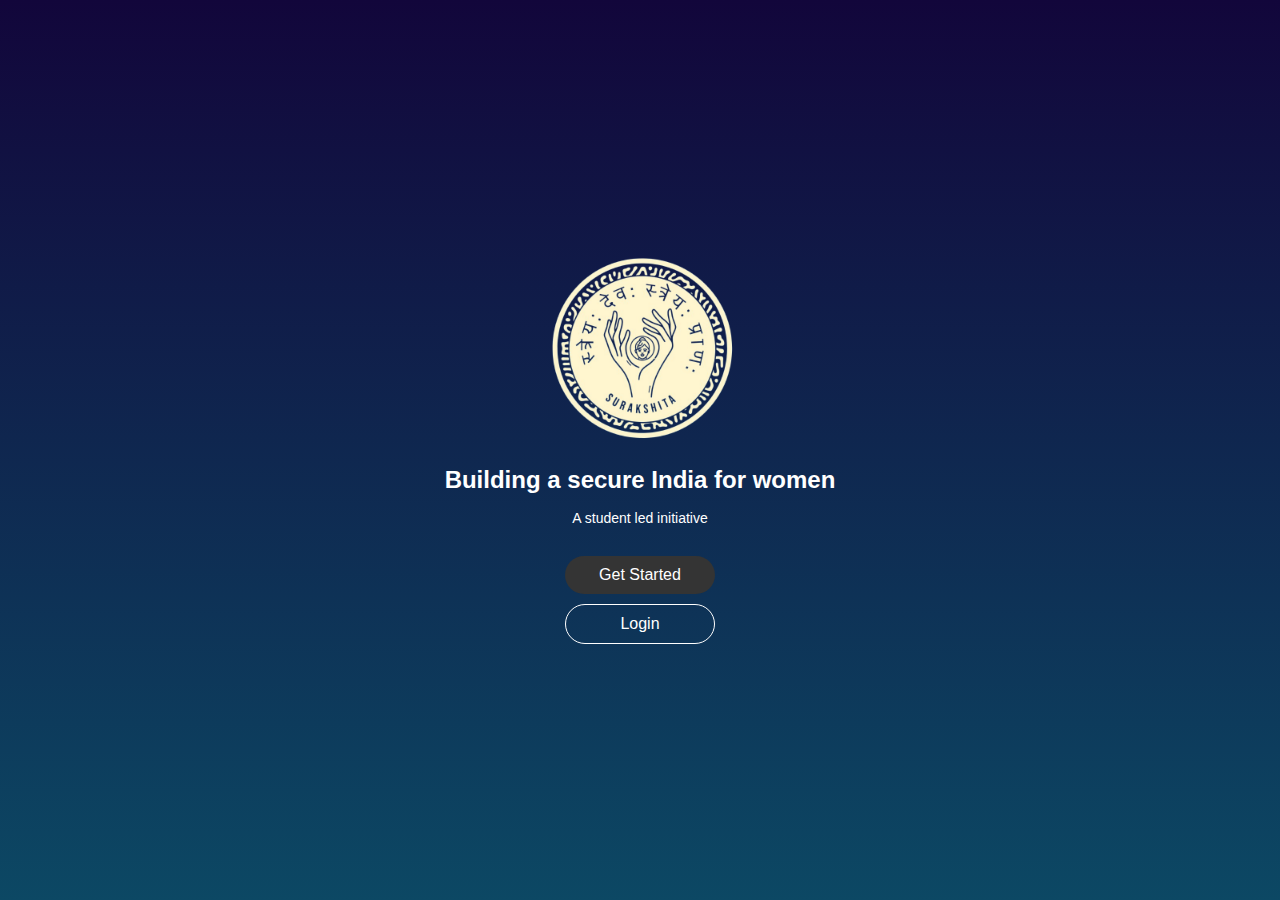
<file: index.html>
<!D9OCTYPE html>
<html lang="en">
<head>
    <meta charset="UTF-8">
    <meta name="viewport" content="width=device-width, initial-scale=1.0">
    <title>Subakshita</title>
    <link rel="stylesheet" href="styles.css">
</head>
<body>
    <div class="container">
        <div class="logo">
            <img src="logo.png" alt="Subakshita Logo">
        </div>
        <h1>Building a secure India for women</h1>
        <p>A student led initiative</p>
        <div class="buttons">
            <button id="getStartedButton" class="get-started">Get Started</button>
            <button id="loginButton" class="login">Login</button>
        </div>
    </div>

    <script src="script.js"></script>
</body>
</html>
</file>
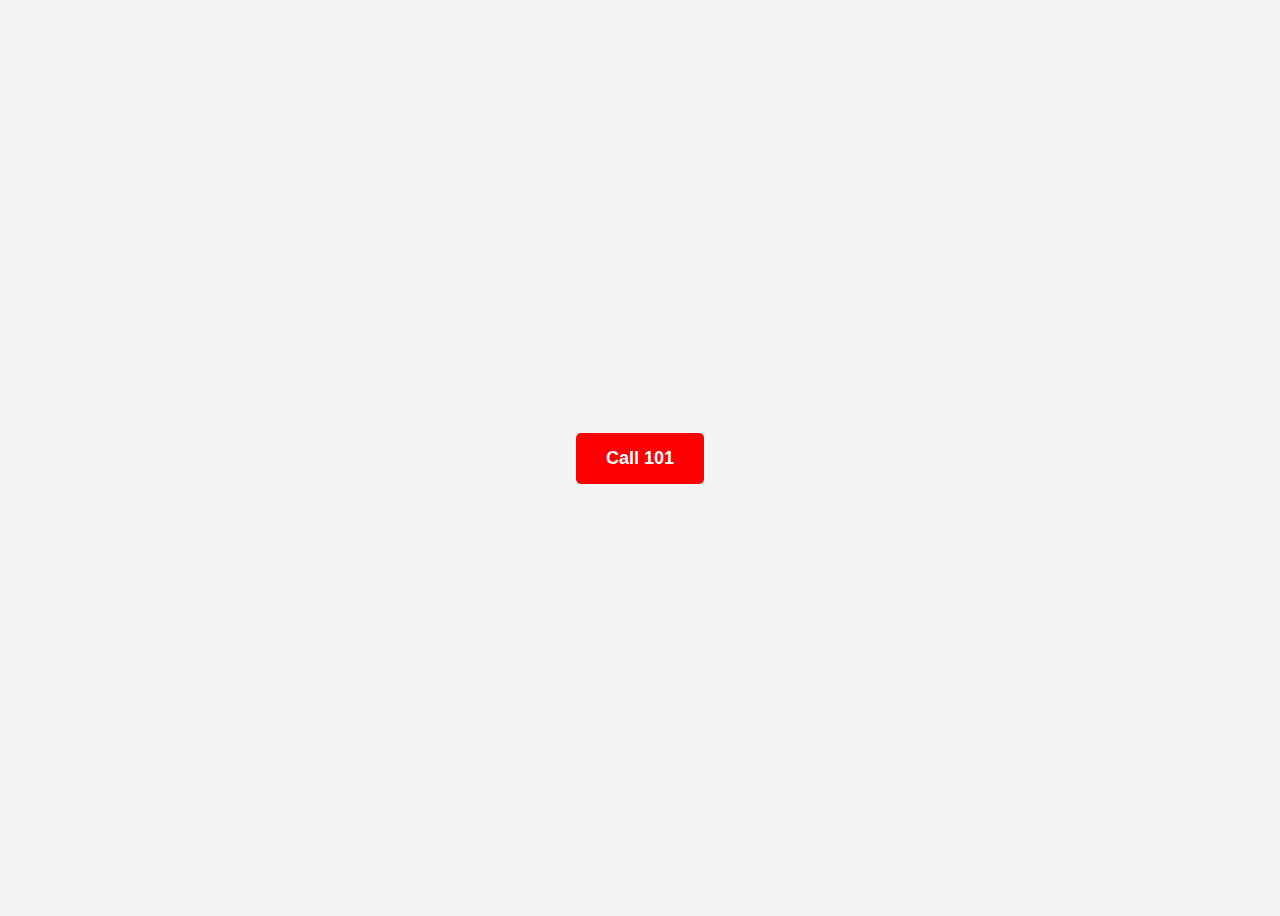
<file: call.html>
<!DOCTYPE html>
<html lang="en">
<head>
    <meta charset="UTF-8">
    <meta name="viewport" content="width=device-width, initial-scale=1.0">
    <title>Call 101</title>
    <style>
        body {
            font-family: Arial, sans-serif;
            background-color: #f4f4f4;
            display: flex;
            justify-content: center;
            align-items: center;
            height: 100vh;
        }

        .call-btn {
            background-color: #ff0000;
            color: white;
            padding: 15px 30px;
            font-size: 18px;
            font-weight: bold;
            border: none;
            border-radius: 5px;
            cursor: pointer;
        }

        .call-btn:hover {
            background-color: #ff4d4d;
        }
    </style>
</head>
<body>

    <button id="call-btn" class="call-btn">Call 101</button>

    <script>
        document.getElementById("call-btn").addEventListener("click", function() {
            // Redirect to the phone dialer with the number 101
            window.location.href = "tel:101";
        });
    </script>

</body>
</html>
</file>
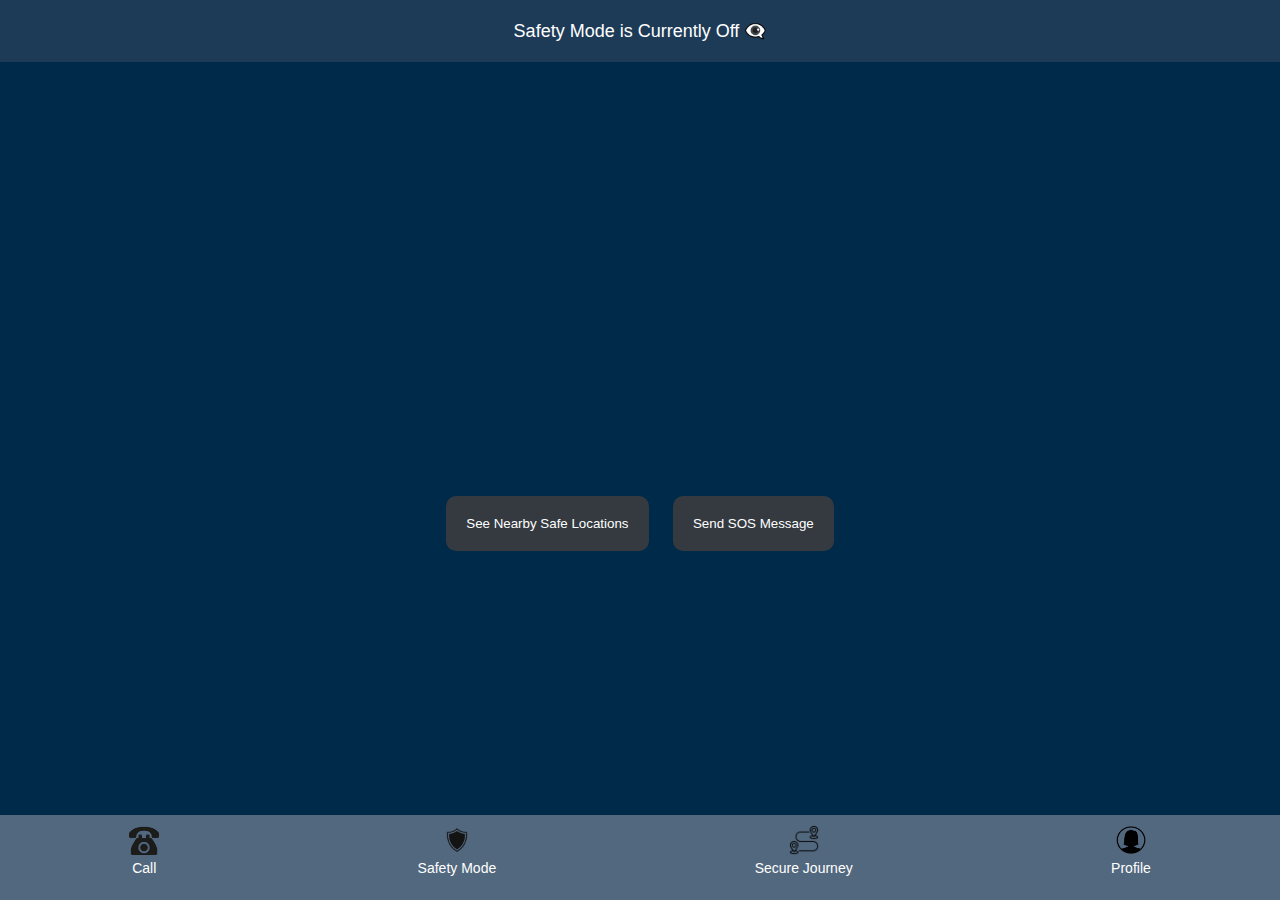
<file: home.html>
<!DOCTYPE html>
<html lang="en">
<head>
    <meta charset="UTF-8">
    <meta name="viewport" content="width=device-width, initial-scale=1.0">
    <title>Safety App</title>
    <link rel="stylesheet" href="styles2.css">
</head>
<body>

    <!-- Safety Mode Section -->
    <div class="safety-mode">
        <p id="safety-status">Safety Mode is Currently Off <span id="safety-icon">👁️‍🗨️</span></p>
    </div>

    <!-- Map Section -->
    <div class="map-section">
        <iframe
            src="https://www.google.com/maps/embed?pb=!1m18!1m12!1m3!1d3151.835434508474!2d144.95565131540995!3d-37.81732797975171!2m3!1f0!2f0!3f0!3m2!1i1024!2i768!4f13.1!3m3!1m2!1s0x6ad642af0f11fd81%3A0xf577fa1d0837f688!2sFlinders%20St%20Station!5e0!3m2!1sen!2sin!4v1634712830414!5m2!1sen!2sin"
            width="250" height="250" style="border:0;" allowfullscreen="" loading="lazy">
        </iframe>
    </div>

    <!-- Buttons -->
    <div class="buttons">
        <button onclick="window.location.href='nearby_locations.html'">See Nearby Safe Locations</button>
        <button onclick="sendSOSMessage()">Send SOS Message</button>
    </div>

    <!-- Bottom Navigation -->
    <div class="bottom-nav">
        <!-- Call Button -->
        <div class="nav-item" onclick="window.location.href='call.html'">
            <img src="call-icon.png" alt="Call">
            <p>Call</p>
        </div>

        <!-- Shield for Safety Mode -->
        <div class="nav-item" id="safety-icon-btn">
            <img src="shield-icon.png" alt="Safety Mode">
            <p>Safety Mode</p>
        </div>

        <!-- Secure Journey Button -->
        <div class="nav-item" onclick="window.location.href='safejourney.html'">
            <img src="journey-icon.png" alt="Secure Journey">
            <p>Secure Journey</p>
        </div>

        <!-- Profile Button -->
        <div class="nav-item" onclick="window.location.href='login.html'">
            <img src="profile-icon.png" alt="Profile">
            <p>Profile</p>
        </div>
    </div>

    <script src="script2.js"></script>
</body>
</html>
</file>
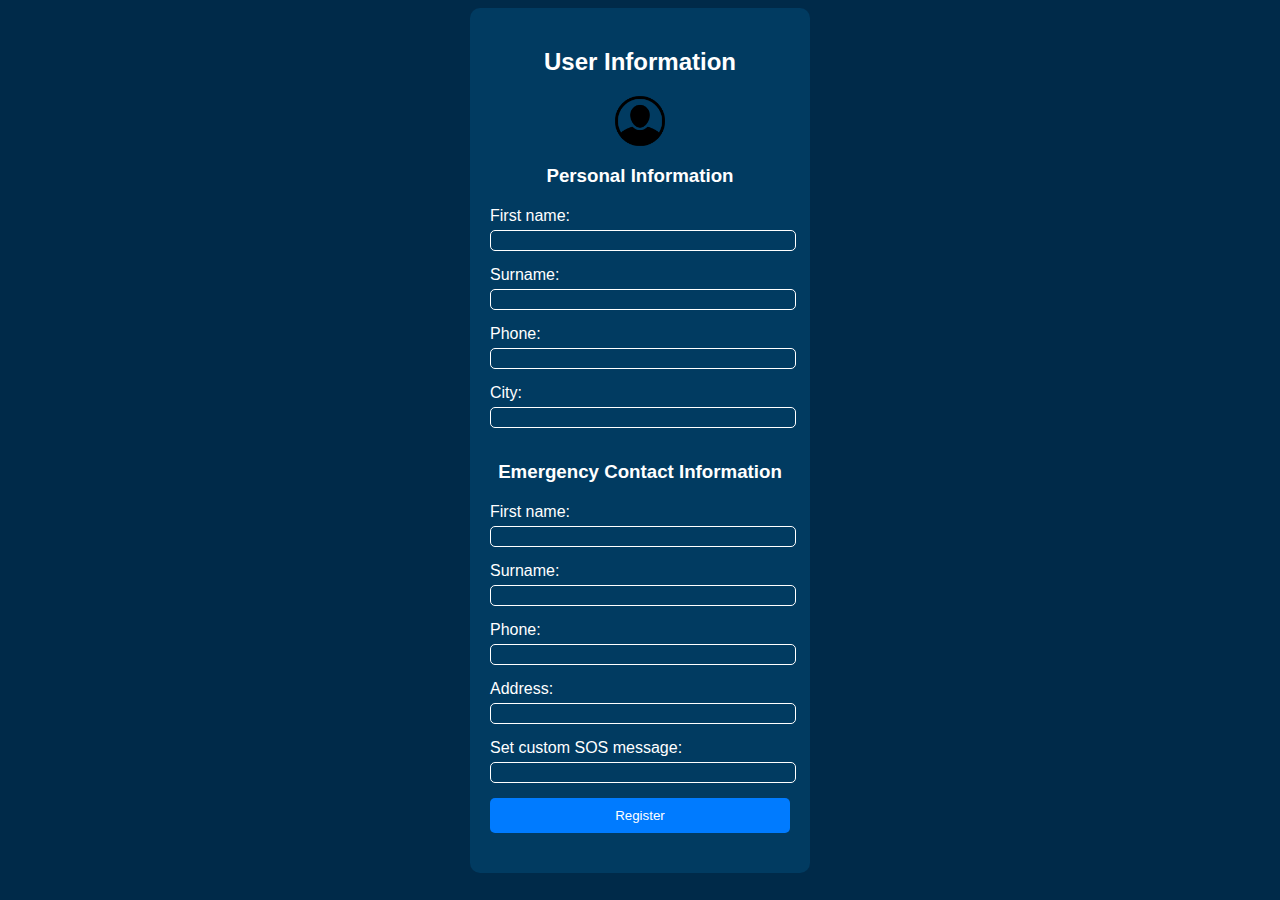
<file: login.html>
<!DOCTYPE html>
<html lang="en">
<head>
    <meta charset="UTF-8">
    <meta name="viewport" content="width=device-width, initial-scale=1.0">
    <title>User Information</title>
    <link rel="stylesheet" href="styles1.css">
</head>
<body>
    <div class="container">
        <h2>User Information</h2>
        <div class="user-icon">
            <img src="user-icon.png" alt="User Icon">
        </div>

        <div class="form-section">
            <h3>Personal Information</h3>
            <form id="userForm">
                <label>First name:</label>
                <input type="text" id="firstname" name="firstname" required>
                <label>Surname:</label>
                <input type="text" id="surname" name="surname" required>
                <label>Phone:</label>
                <input type="text" id="phone" name="phone" required>
                <label>City:</label>
                <input type="text" id="city" name="city" required>

                <h3>Emergency Contact Information</h3>
                <label>First name:</label>
                <input type="text" id="emg_firstname" name="emg_firstname" required>
                <label>Surname:</label>
                <input type="text" id="emg_surname" name="emg_surname" required>
                <label>Phone:</label>
                <input type="text" id="emg_phone" name="emg_phone" required>
                <label>Address:</label>
                <input type="text" id="emg_address" name="emg_address" required>

                <label>Set custom SOS message:</label>
                <input type="text" id="sos_message" name="sos_message" required>

                <button type="submit">Register</button>
            </form>
        </div>
    </div>

    <script src="script1.js"></script>
</body>
</html>
</file>
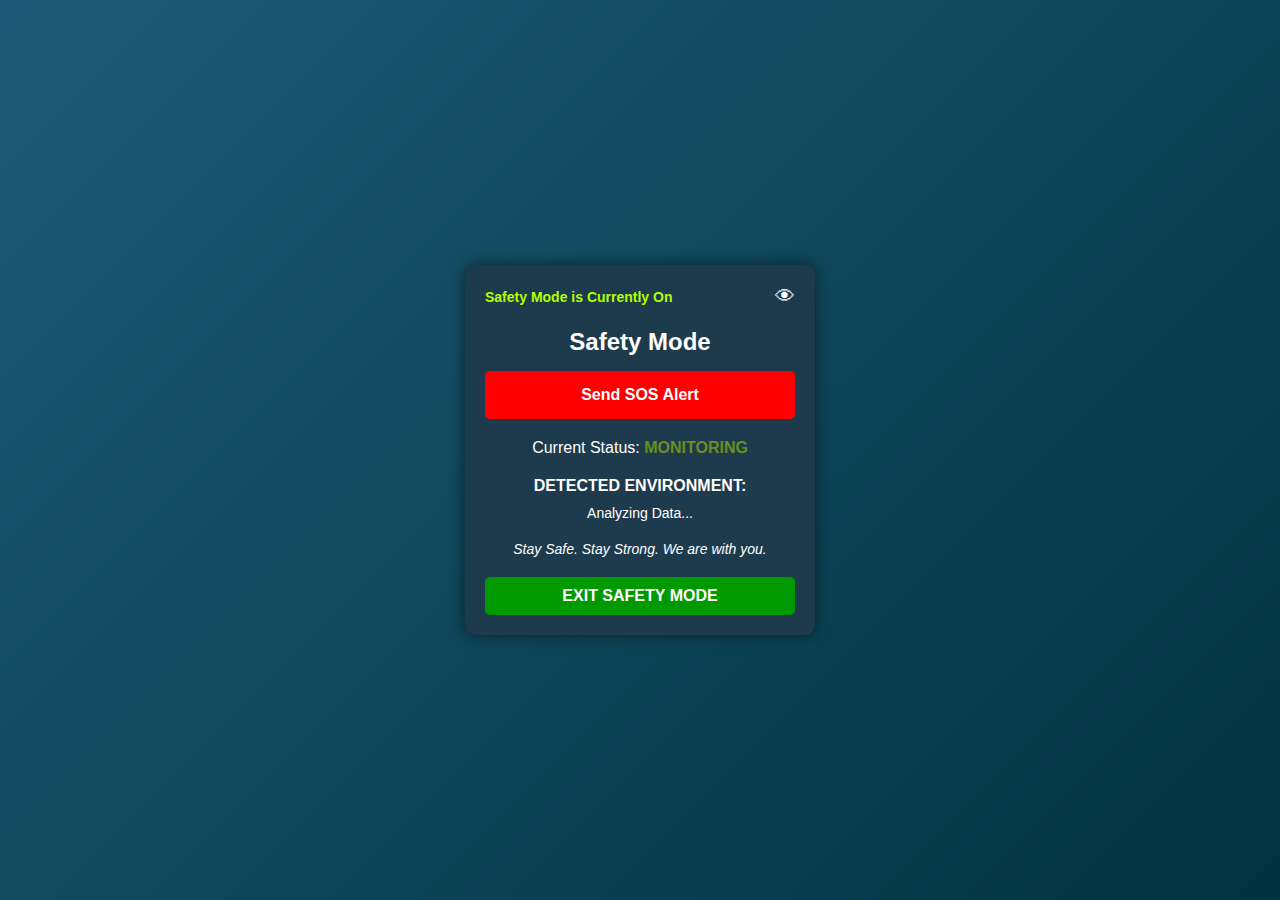
<file: monitoring.html>
<!DOCTYPE html>
<html lang="en">
<head>
    <meta charset="UTF-8">
    <meta name="viewport" content="width=device-width, initial-scale=1.0">
    <title>Safety Mode</title>
    <link rel="stylesheet" href="stylem.css">
</head>
<body>

    <!-- Main Container -->
    <div class="container">
        <!-- Header Section -->
        <div class="header">
            <span class="safety-status">Safety Mode is Currently On</span>
            <button class="toggle-mode">&#128065;</button> <!-- Eye icon for toggling -->
        </div>

        <!-- Safety Mode Section -->
        <div class="safety-mode">
            <h1>Safety Mode</h1>
            <button id="sos-btn" class="sos-alert">Send SOS Alert</button>

            <div class="status-section">
                <p>Current Status: <span id="status-text" class="status-monitoring">MONITORING</span></p>
            </div>

            <!-- Detected Environment Section -->
            <div class="detected-env">
                <h3>DETECTED ENVIRONMENT:</h3>
                <p id="environment-status">Analyzing Data...</p>
            </div>

            <p class="message">Stay Safe. Stay Strong. We are with you.</p>

            <!-- Exit Safety Mode Button -->
            <button class="exit-btn">EXIT SAFETY MODE</button>
        </div>
    </div>

    <script src="scriptm.js"></script>

</body>
</html>
</file>
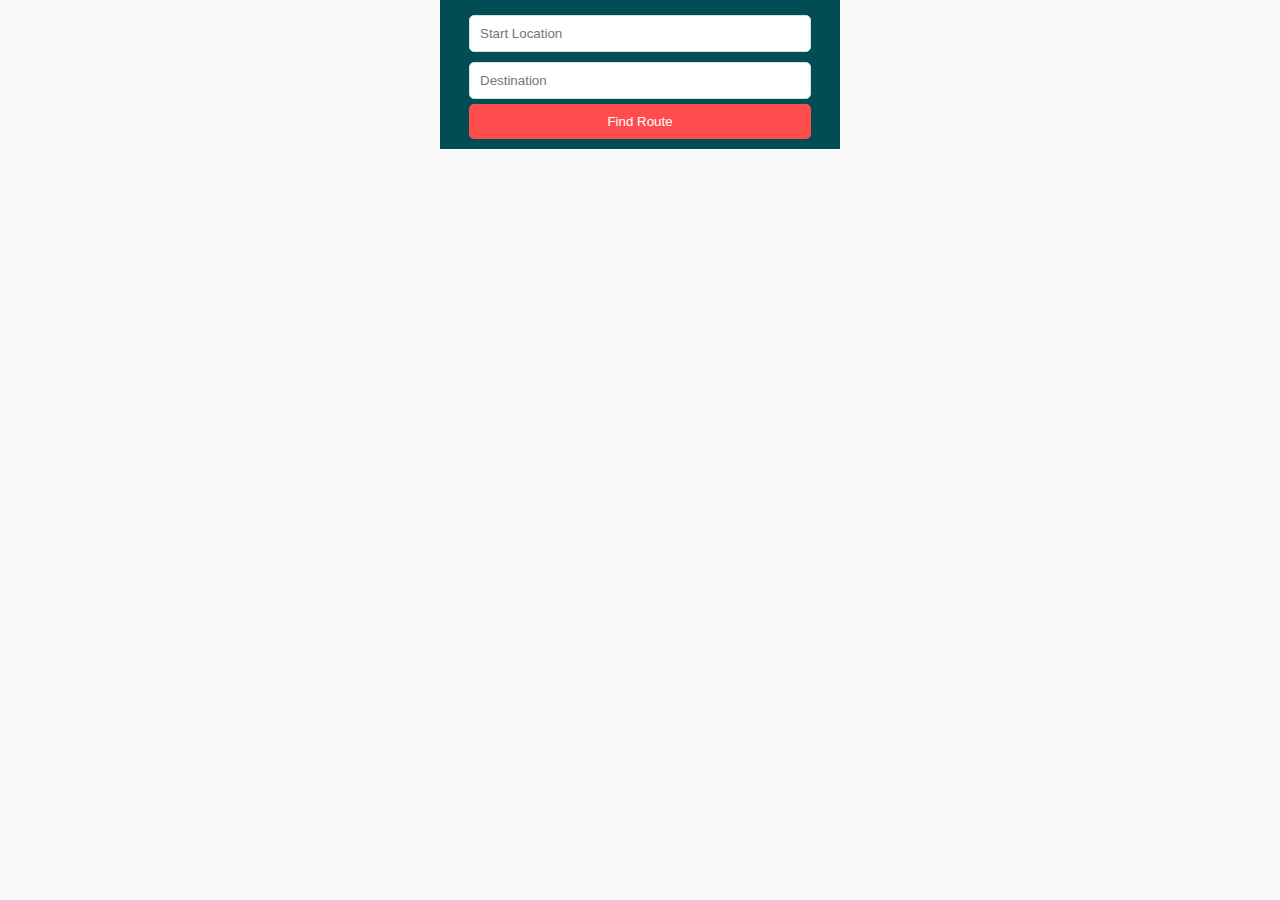
<file: safejourney.html>
<!DOCTYPE html>
<html lang="en">
<head>
    <meta charset="UTF-8">
    <meta name="viewport" content="width=device-width, initial-scale=1.0">
    <title>Google Maps Journey App</title>
    <link rel="stylesheet" href="styles3.css">
    <script src="map.png"></script>
</head>
<body>

    <!-- App Container -->
    <div class="app-container">
        <!-- Header with Start and End Locations -->
        <div class="header">
            <input type="text" id="start-location" placeholder="Start Location">
            <input type="text" id="end-location" placeholder="Destination">
            <button id="find-route-btn">Find Route</button>
        </div>

        <!-- Google Map Display -->
        <div id="map"></div>
    </div>

    <!-- Script to handle the map -->
    <script src="script3.js"></script>
</body>
</html>
</file>
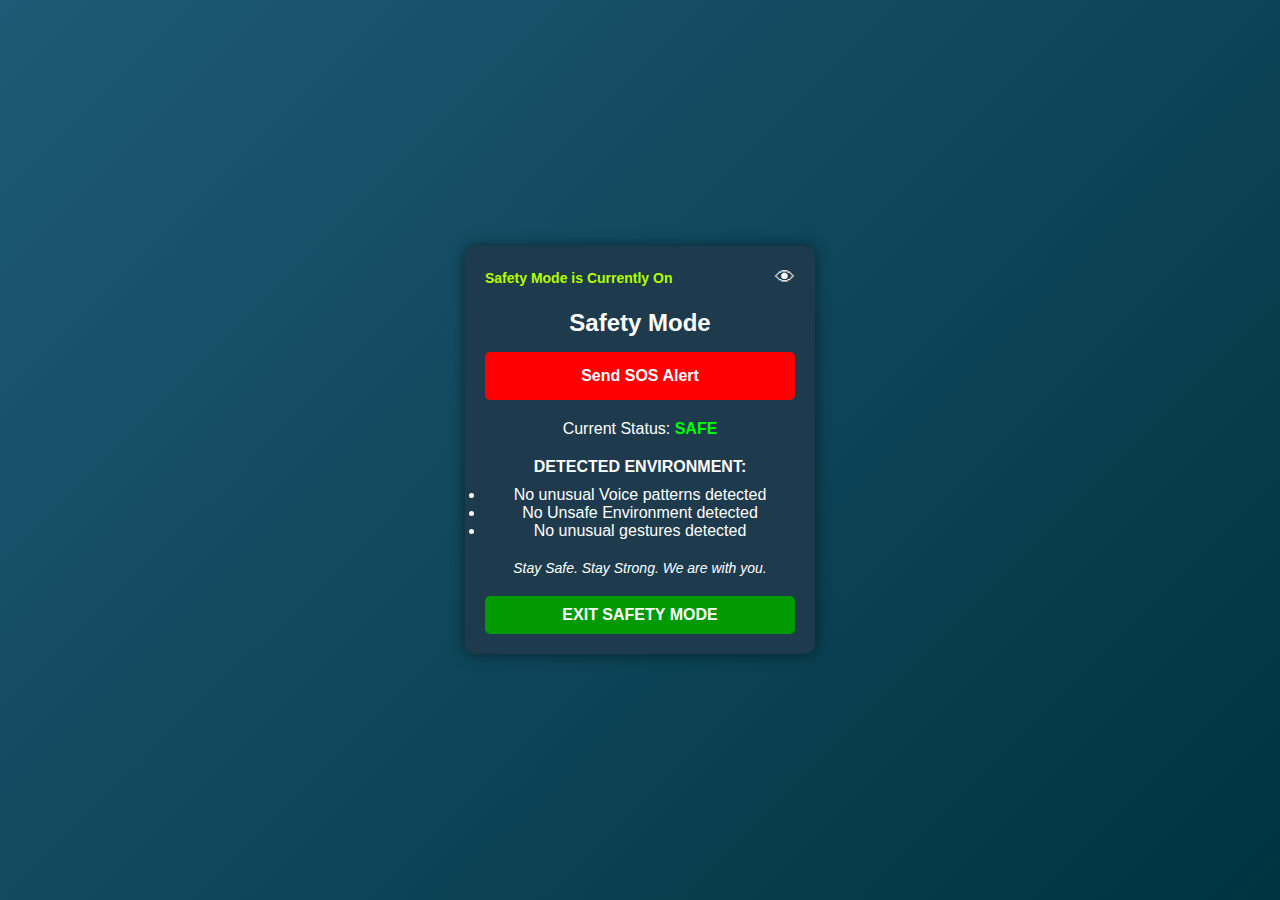
<file: safety.html>
<!DOCTYPE html>
<html lang="en">
<head>
    <meta charset="UTF-8">
    <meta name="viewport" content="width=device-width, initial-scale=1.0">
    <title>Safety Mode ON</title>
    <link rel="stylesheet" href="stylem.css">
</head>
<body>

    <!-- Main Container -->
    <div class="container">
        <!-- Header Section -->
        <div class="header">
            <span class="safety-status">Safety Mode is Currently On</span>
            <button class="toggle-mode">&#128065;</button> <!-- Eye icon for toggling -->
        </div>

        <!-- Safety Mode Section -->
        <div class="safety-mode">
            <h1>Safety Mode</h1>
            <button id="sos-btn" class="sos-alert">Send SOS Alert</button>

            <div class="status-section">
                <p>Current Status: <span id="status-text" class="status-safe">SAFE</span></p>
            </div>

            <!-- Detected Environment Section -->
            <div class="detected-env">
                <h3>DETECTED ENVIRONMENT:</h3>
                <ul>
                    <li>No unusual Voice patterns detected</li>
                    <li>No Unsafe Environment detected</li>
                    <li>No unusual gestures detected</li>
                </ul>
            </div>

            <p class="message">Stay Safe. Stay Strong. We are with you.</p>

            <!-- Exit Safety Mode Button -->
            <button class="exit-btn">EXIT SAFETY MODE</button>
        </div>
    </div>

    <script src="scriptm.js"></script>

</body>
</html>
</file>
<file: styles.css>
body {
    margin: 0;
    padding: 0;
    font-family: Arial, sans-serif;
    background: linear-gradient(to bottom, #12063b, #0C4864);
    display: flex;
    justify-content: center;
    align-items: center;
    height: 100vh;
}

.container {
    text-align: center;
    color: white;
}

.logo img {
    width: 200px;
    height: 200px;
}

h1 {
    font-size: 24px;
    margin-top: 20px;
}

p {
    font-size: 14px;
    margin: 10px 0 20px;
}

.buttons {
    margin-top: 30px;
}

button {
    padding: 10px 20px;
    border: none;
    border-radius: 25px;
    font-size: 16px;
    cursor: pointer;
    margin: 10px 0;
    width: 150px;
    display: block;
    margin-left: auto;
    margin-right: auto;
}

.get-started {
    background-color: #343434;
    color: white;
}

.login {
    background-color: transparent;
    color: white;
    border: 1px solid white;
}
</file>
<file: styles2.css>
body {
    font-family: Arial, sans-serif;
    background-color: #002a49;
    color: white;
    margin: 0;
    padding: 10;
    text-align: center;
}

.safety-mode {
    background-color: #1d3b57;
    padding: 20px;
    font-size: 18px;
}

#safety-status {
    display: inline;
}

.map-section {
    padding: 20px;
}

iframe {
    width: 80%;
    height: 350px;
    border: 5px solid maroon;
}

.buttons {
    margin: 30px 0;
}

.buttons button {
    background-color: #343a40;
    color: white;
    padding: 20px;
    padding: 20px 20px;
    margin: 10px;
    border: none;
    border-radius: 10px;
    cursor: pointer;
}

.buttons button:hover {
    background-color: #0056b3;
}

.bottom-nav {
    display: flex;
    justify-content: space-around;
    background-color: #52687e;
    padding: 10px 0;
    position: fixed;
    width: 100%;
    bottom: 0;
}

.nav-item {
    display: flex;
    flex-direction: column;
    align-items: center;
    cursor: pointer;
}

.nav-item img {
    width: 30px;
    height: 30px;
}

.nav-item p {
    margin-top: 5px;
    font-size: 14px;
}
</file>
<file: styles1.css>
body {
    font-family: Arial, sans-serif;
    background-color: #002a49;
    color: #fff;
}

.container {
    width: 300px;
    margin: 0 auto;
    padding: 20px;
    background-color: #013b61;
    border-radius: 10px;
}

h2, h3 {
    text-align: center;
    margin-bottom: 20px;
}

.user-icon img {
    display: block;
    margin: 0 auto;
    width: 50px;
}

.form-section {
    margin-bottom: 20px;
}

label {
    display: block;
    margin-bottom: 5px;
}

input[type="text"] {
    width: 100%;
    padding: 2px;
    margin-bottom: 15px;
    border: 1px solid #fff;
    border-radius: 5px;
    background-color: #013b61;
    color: #fff;
}

button {
    width: 100%;
    padding: 10px;
    background-color: #007bff;
    border: none;
    border-radius: 5px;
    color: white;
    cursor: pointer;
}

button:hover {
    background-color: #0056b3;
}
</file>
<file: stylem.css>
/* General Styles */
* {
    margin: 0;
    padding: 0;
    box-sizing: border-box;
}

body {
    font-family: 'Arial', sans-serif;
    background: linear-gradient(135deg, #1e5a75, #003340);
    color: white;
    height: 100vh;
    display: flex;
    justify-content: center;
    align-items: center;
}

/* Main Container */
.container {
    width: 350px;
    background-color: #1e3b4d;
    padding: 20px;
    border-radius: 10px;
    box-shadow: 0px 0px 15px rgba(0, 0, 0, 0.5);
    text-align: center;
}

/* Header Section */
.header {
    display: flex;
    justify-content: space-between;
    align-items: center;
    margin-bottom: 20px;
}

.safety-status {
    color: #b3ff00;
    font-size: 14px;
    font-weight: bold;
}

.toggle-mode {
    background: none;
    border: none;
    color: white;
    font-size: 20px;
    cursor: pointer;
}

/* Safety Mode Title */
.safety-mode h1 {
    font-size: 24px;
    margin-bottom: 15px;
}

/* SOS Button */
.sos-alert {
    background-color: #ff0000;
    color: white;
    border: none;
    padding: 15px;
    font-size: 16px;
    font-weight: bold;
    border-radius: 5px;
    cursor: pointer;
    margin-bottom: 20px;
    width: 100%;
}

.sos-alert:hover {
    background-color: #ff4d4d;
}

/* Current Status Section */
.status-section {
    margin-bottom: 20px;
}

.status-safe {
    color: #00ff00;
    font-weight: bold;
}

.status-monitoring {
    color: #6b8e23; /* Olive green for Monitoring status */
    font-weight: bold;
}

.status-unsafe {
    color: #ff0000;
    font-weight: bold;
}

/* Detected Environment Section */
.detected-env h3 {
    font-size: 16px;
    margin-bottom: 10px;
}

.detected-env p {
    font-size: 14px;
    margin-top: 5px;
}

/* Message Text */
.message {
    margin-top: 20px;
    font-style: italic;
    font-size: 14px;
}

/* Exit Button */
.exit-btn {
    background-color: #009900;
    color: white;
    border: none;
    padding: 10px;
    font-size: 16px;
    font-weight: bold;
    border-radius: 5px;
    cursor: pointer;
    width: 100%;
    margin-top: 20px;
}

.exit-btn:hover {
    background-color: #00cc00;
}
</file>
<file: styles3.css>
/* General Styles */
* {
    margin: 0;
    padding: 0;
    box-sizing: border-box;
}

body {
    font-family: Arial, sans-serif;
    background-color: #f9f9f9;
    display: flex;
    justify-content: center;
    align-items: center;
    height: 100vh;
    margin: 0;
}

.app-container {
    width: 100%;
    max-width: 400px;
    height: 100vh;
    display: flex;
    flex-direction: column;
}

/* Header Styles */
.header {
    background-color: #004d56;
    padding: 10px;
    display: flex;
    flex-direction: column;
    align-items: center;
}

.header input {
    width: 90%;
    padding: 10px;
    margin: 5px 0;
    border: 1px solid #ddd;
    border-radius: 5px;
}

.header button {
    width: 90%;
    padding: 10px;
    background-color: #ff4d4d;
    color: white;
    border: none;
    border-radius: 5px;
    cursor: pointer;
}

.header button:hover {
    background-color: #e60000;
}

/* Map Styles */
#map {
    height: 100%;
    flex-grow: 1;
}

/* Mobile Friendly */
@media only screen and (max-width: 600px) {
    .header {
        flex-direction: column;
    }

    .header input, .header button {
        width: 95%;
    }
}
</file>
